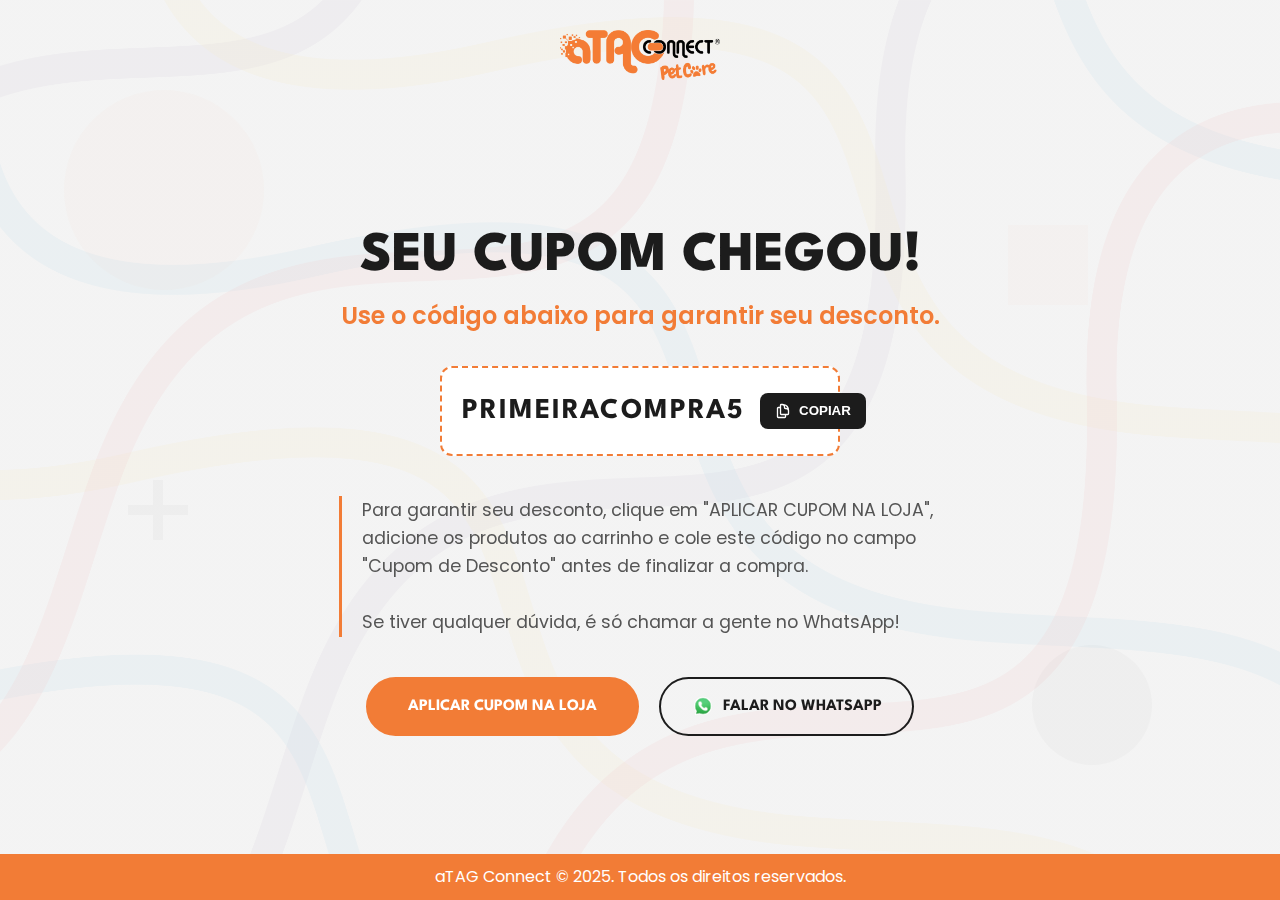
<file: obrigado.html>
<!DOCTYPE html>
<html lang="pt-BR">
  <head>
    <meta charset="UTF-8" />
    <meta name="viewport" content="width=device-width, initial-scale=1.0" />
    <title>Seu Cupom Chegou! - aTAG Connect</title>

    <!-- Google Fonts -->
    <link rel="preconnect" href="https://fonts.googleapis.com" />
    <link rel="preconnect" href="https://fonts.gstatic.com" crossorigin />
    <link
      href="https://fonts.googleapis.com/css2?family=League+Spartan:wght@700;800&family=Poppins:wght@400;600&display=swap"
      rel="stylesheet"
    />

    <style>
      :root {
        --primary-color: #f27c36;
        --bg-color: #f1f1f1;
        --dark-text: #1c1c1c;
        --light-text: #555555;
        --white-color: #ffffff;
        --font-title: "League Spartan", sans-serif;
        --font-body: "Poppins", sans-serif;
      }

      * {
        margin: 0;
        padding: 0;
        box-sizing: border-box;
      }

      body {
        font-family: var(--font-body);
        line-height: 1.6;
        color: var(--dark-text);
        background-color: var(--bg-color);
        background-image: linear-gradient(
            rgba(241, 241, 241, 0.8),
            rgba(241, 241, 241, 0.8)
          ),
          url("imgs/background.png");
        background-size: cover;
        background-position: center center;
        background-repeat: no-repeat;
        background-attachment: fixed;
        display: grid;
        grid-template-rows: auto 1fr auto;
        min-height: 100vh;
      }

      .container {
        max-width: 650px;
        margin: 0 auto;
        text-align: center;
        width: 100%;
        padding: 0 1.5rem;
      }

      header.container {
        padding-top: 30px;
        margin-bottom: 40px;
      }
      .logo-image {
        height: 50px;
        width: auto;
      }

      main.container {
        display: flex;
        flex-direction: column;
        justify-content: center;
        padding-top: 20px;
        padding-bottom: 40px;
        position: relative;
        z-index: 2;
      }

      .thank-you-content {
        animation: fadeIn 1s ease-out;
      }

      h1 {
        font-family: var(--font-title);
        font-size: clamp(2.5rem, 6vw, 3.5rem);
        font-weight: 800;
        line-height: 1.1;
        margin-bottom: 10px;
        text-transform: uppercase;
      }

      h2.subtitle {
        font-family: var(--font-body);
        font-size: 1.5rem;
        font-weight: 600;
        color: var(--primary-color);
        margin-bottom: 30px;
      }

      p {
        font-size: 1.1rem;
        color: var(--light-text);
        margin-bottom: 40px;
      }

      .instructions {
        border-left: 3px solid var(--primary-color);
        padding-left: 20px;
        text-align: left;
        margin-top: 40px;
      }

      .coupon-container {
        background-color: var(--white-color);
        border: 2px dashed var(--primary-color);
        border-radius: 12px;
        padding: 20px;
        display: flex;
        justify-content: space-between;
        align-items: center;
        gap: 15px;
        max-width: 400px;
        margin: 0 auto;
      }
      .coupon-code {
        font-family: var(--font-title);
        font-size: 1.8rem;
        font-weight: 700;
        letter-spacing: 2px;
        color: var(--dark-text);
      }
      .copy-button {
        background-color: var(--dark-text);
        color: var(--white-color);
        border: none;
        padding: 10px 15px;
        border-radius: 8px;
        cursor: pointer;
        display: inline-flex;
        align-items: center;
        gap: 8px;
        font-weight: 600;
        transition: background-color 0.2s;
      }
      .copy-button:hover {
        background-color: #333;
      }
      .copy-button svg {
        width: 16px;
        height: 16px;
      }

      .button-group {
        display: flex;
        justify-content: center;
        align-items: center;
        gap: 20px;
        flex-wrap: wrap;
        margin-top: 40px;
      }

      .primary-button {
        display: inline-block;
        background: var(--primary-color);
        color: var(--white-color);
        padding: 15px 40px;
        text-decoration: none;
        border-radius: 50px;
        font-family: var(--font-title);
        font-weight: 700;
        font-size: 1rem;
        transition: all 0.3s ease;
        text-transform: uppercase;
        border: 2px solid var(--primary-color);
      }
      .primary-button:hover {
        transform: translateY(-3px);
        box-shadow: 0 4px 15px rgba(0, 0, 0, 0.1);
      }

      .secondary-button {
        display: inline-flex;
        align-items: center;
        gap: 8px;
        background: transparent;
        color: var(--dark-text);
        padding: 15px 30px;
        text-decoration: none;
        border-radius: 50px;
        font-family: var(--font-title);
        font-weight: 700;
        font-size: 1rem;
        transition: all 0.3s ease;
        text-transform: uppercase;
        border: 2px solid var(--dark-text);
      }
      .secondary-button:hover {
        background: var(--dark-text);
        color: var(--white-color);
      }
      .secondary-button img {
        width: 24px;
        height: 24px;
      }

      footer {
        background-color: var(--primary-color);
        color: var(--white-color);
        padding: 10px 0;
        text-align: center;
        position: relative;
        z-index: 2;
      }

      footer p {
        color: var(--white-color);
        font-size: 1rem;
        margin-bottom: 0;
        border-left: none;
        padding-left: 0;
        text-align: center;
      }

      @keyframes fadeIn {
        from {
          opacity: 0;
          transform: translateY(20px);
        }
        to {
          opacity: 1;
          transform: translateY(0);
        }
      }

      .dynamic-background {
        position: fixed;
        top: 0;
        left: 0;
        width: 100%;
        height: 100vh;
        z-index: -1;
        overflow: hidden;
      }
      .bg-shape {
        position: absolute;
        opacity: 0.02;
        will-change: transform;
      }
      .shape-circle-lg {
        width: 200px;
        height: 200px;
        background: var(--primary-color);
        top: 10%;
        left: 5%;
        border-radius: 50%;
        animation: pulse 15s ease-in-out infinite alternate;
      }
      .shape-circle-sm {
        width: 120px;
        height: 120px;
        background: var(--dark-text);
        bottom: 15%;
        right: 10%;
        border-radius: 50%;
        animation: pulse 12s ease-in-out infinite alternate;
        animation-delay: -6s;
      }
      .shape-square {
        width: 80px;
        height: 80px;
        background: var(--primary-color);
        top: 25%;
        right: 15%;
        animation: float 25s ease-in-out infinite alternate;
      }
      .shape-plus {
        width: 60px;
        height: 60px;
        bottom: 40%;
        left: 10%;
        animation: spin 30s linear infinite;
      }
      .shape-plus::before,
      .shape-plus::after {
        content: "";
        position: absolute;
        background: var(--dark-text);
      }
      .shape-plus::before {
        width: 100%;
        height: 10px;
        top: 50%;
        left: 0;
        transform: translateY(-50%);
      }
      .shape-plus::after {
        width: 10px;
        height: 100%;
        left: 50%;
        top: 0;
        transform: translateX(-50%);
      }

      @keyframes float {
        from {
          transform: translateY(0px) rotate(0deg);
        }
        to {
          transform: translateY(-30px) rotate(25deg);
        }
      }
      @keyframes pulse {
        from {
          transform: scale(1);
        }
        to {
          transform: scale(1.15);
        }
      }
      @keyframes spin {
        from {
          transform: rotate(0deg);
        }
        to {
          transform: rotate(360deg);
        }
      }
    </style>
  </head>
  <body>
    <div class="dynamic-background">
      <div class="bg-shape shape-circle-lg"></div>
      <div class="bg-shape shape-circle-sm"></div>
      <div class="bg-shape shape-square"></div>
      <div class="bg-shape shape-plus"></div>
    </div>

    <header class="container">
      <a href="index.html">
        <img src="imgs/LOGO.png" alt="aTAG Connect Logo" class="logo-image" />
      </a>
    </header>

    <main class="container">
      <div class="thank-you-content">
        <h1>Seu Cupom Chegou!</h1>
        <h2 class="subtitle">
          Use o código abaixo para garantir seu desconto.
        </h2>

        <div class="coupon-container">
          <span id="coupon-code" class="coupon-code">PRIMEIRACOMPRA5</span>
          <button id="copy-btn" class="copy-button">
            <svg
              xmlns="http://www.w3.org/2000/svg"
              fill="none"
              viewBox="0 0 24 24"
              stroke-width="2"
              stroke="currentColor"
            >
              <path
                stroke-linecap="round"
                stroke-linejoin="round"
                d="M15.75 17.25v3.375c0 .621-.504 1.125-1.125 1.125h-9.75a1.125 1.125 0 01-1.125-1.125V7.875c0-.621.504-1.125 1.125-1.125H6.75a9.06 9.06 0 011.5.124m7.5 10.376h3.375c.621 0 1.125-.504 1.125-1.125V11.25c0-4.46-3.243-8.161-7.5-8.876a9.06 9.06 0 00-1.5-.124H9.375c-.621 0-1.125.504-1.125 1.125v3.5m7.5 10.375H9.375a1.125 1.125 0 01-1.125-1.125v-9.25m12 6.625v-1.875a3.375 3.375 0 00-3.375-3.375h-1.5a1.125 1.125 0 01-1.125-1.125v-1.5a3.375 3.375 0 00-3.375-3.375H9.75"
              />
            </svg>
            <span id="copy-text">COPIAR</span>
          </button>
        </div>

        <p class="instructions">
          Para garantir seu desconto, clique em "APLICAR CUPOM NA LOJA",
          adicione os produtos ao carrinho e cole este código no campo "Cupom de
          Desconto" antes de finalizar a compra.
          <br /><br />
          Se tiver qualquer dúvida, é só chamar a gente no WhatsApp!
        </p>

        <div class="button-group">
          <!-- LINK DO BOTÃO DA LOJA ATUALIZADO -->
          <a
            href="https://www.lojapetcare.com.br/"
            target="_blank"
            class="primary-button"
            >APLICAR CUPOM NA LOJA</a
          >
          <!-- LINK DO WHATSAPP ATUALIZADO COM NOVA MENSAGEM -->
          <a
            href="https://wa.me/5511999999999?text=Peguei%20meu%20cupom%2C%20como%20fa%C3%A7o%20para%20ativar%3F"
            target="_blank"
            class="secondary-button"
          >
            <img src="imgs/whatsapp.png" alt="Ícone do WhatsApp" />
            Falar no WhatsApp
          </a>
        </div>
      </div>
    </main>

    <footer>
      <div class="container">
        <p>aTAG Connect © 2025. Todos os direitos reservados.</p>
      </div>
    </footer>

    <script>
      const copyBtn = document.getElementById("copy-btn");
      const copyText = document.getElementById("copy-text");
      const couponCode = document.getElementById("coupon-code").textContent;

      copyBtn.addEventListener("click", () => {
        navigator.clipboard.writeText(couponCode).then(
          () => {
            copyText.textContent = "Copiado!";
            copyBtn.style.backgroundColor = "#16a34a";

            setTimeout(() => {
              copyText.textContent = "COPIAR";
              copyBtn.style.backgroundColor = "var(--dark-text)";
            }, 2000);
          },
          () => {
            copyText.textContent = "Erro!";
          }
        );
      });
    </script>
  </body>
</html>
</file>
